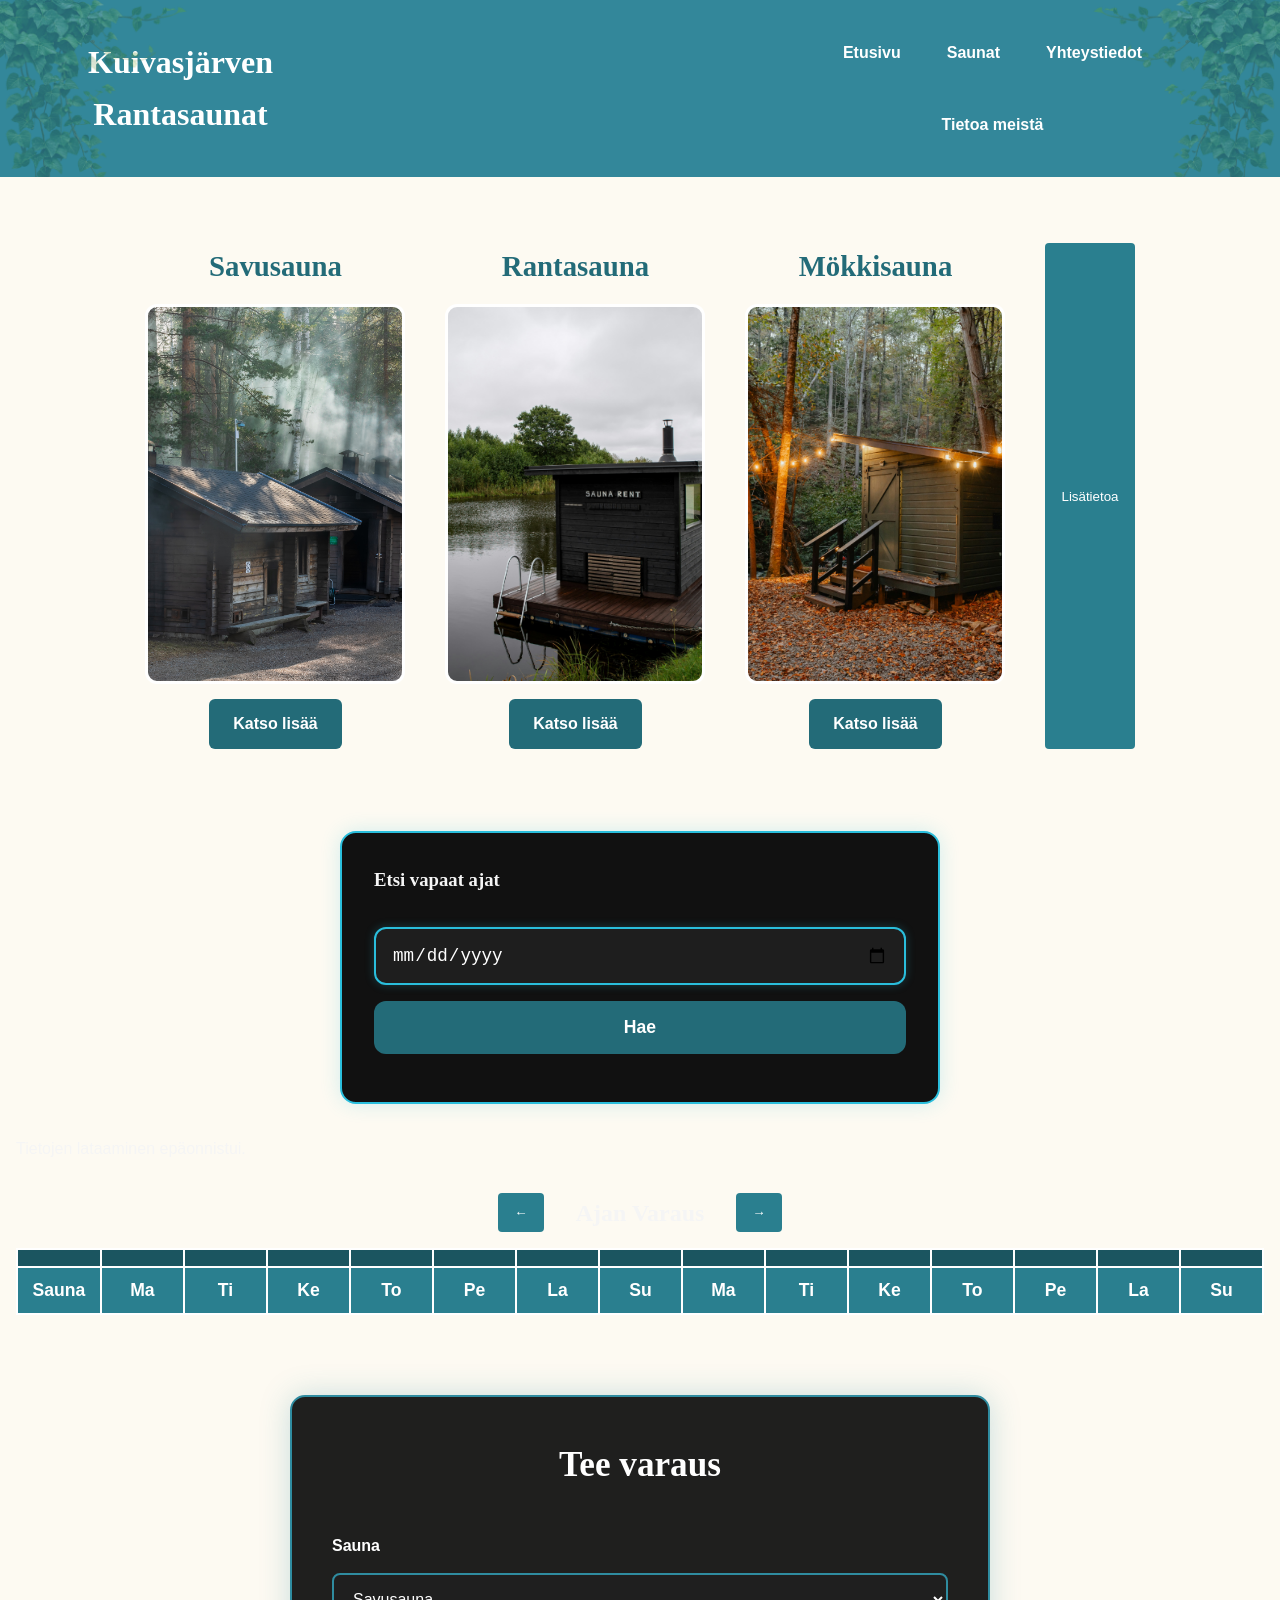
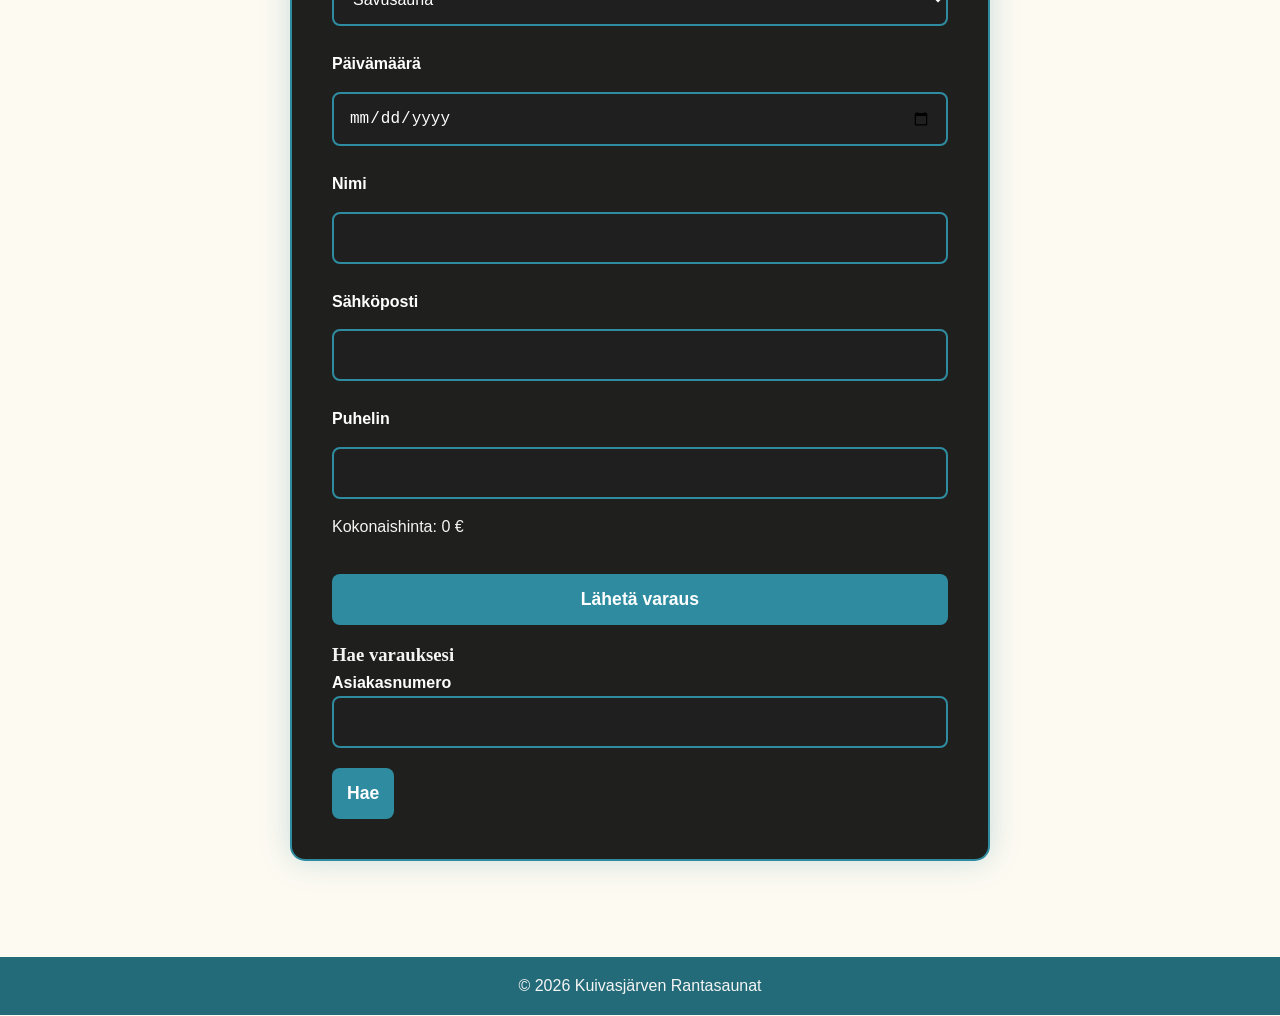
<file: index.html>
<!DOCTYPE html>
<html lang="fi">
<head>
    <meta charset="UTF-8">
    <meta name="viewport" content="width=device-width, initial-scale=1.0">
    <title>Kuivasjärven Rantasaunat</title>
    <link rel="stylesheet" href="style.css">
    <script src="script.js" defer></script>
</head>


<body>

    <header class="top-bar">
            <h1>Kuivasjärven Rantasaunat</h1>

        <nav>
            <a href="index.html">Etusivu</a>
            <a href="listing.html">Saunat</a>
            <a href="contact.html">Yhteystiedot</a>
            <a href="about.html">Tietoa meistä</a>
        </nav>
    </header>
<main>
<section class="sauna-cards">
    <div class="sauna-card-container">
        <h2>Savusauna</h2>
        <div class="sauna-card smoke-sauna"></div>
        <a href="listing.html#savusauna" class="sauna-btn">
            Katso lisää
        </a>
    </div>

    <div class="sauna-card-container">
        <h2>Rantasauna</h2>
        <div class="sauna-card beach-sauna"></div>
        <a href="listing.html#rantasauna" class="sauna-btn">
            Katso lisää
        </a>
    </div>

    <div class="sauna-card-container">
        <h2>Mökkisauna</h2>
        <div class="sauna-card cottage-sauna"></div>
        <a href="listing.html#mokkisauna" class="sauna-btn">
            Katso lisää
        </a>
    </div>

    <button popovertarget="infoPopover">
        Lisätietoa
    </button>

    <div id="infoPopover" popover>
        Kuivasjärven Rantasaunat
    </div>

</section>

    <div class="search-box">

    <h3>Etsi vapaat ajat</h3>

    <input type="date" id="dateSearch">

    <button id="searchBtn">
        Hae
    </button>
    
    <p id="statusMessage" role="status" aria-live="polite"></p>

</div>

    <div
        id="calendarStatus"
        role="status"
        aria-live="polite">
    </div>

    <div id="companyInfo"></div>


    <div id="searchResults"></div>

    <section class="calendar-section">
    <div class="calendar-header">
        <button id="prevWeek">←</button>
        <h2>Ajan Varaus</h2>
        <button id="nextWeek">→</button>
    </div>


<div class="table-wrapper">
    <table class="calendar">
        <thead>
           <tr class="date-row">
                <th></th>
                <th id="date0"></th>
                <th id="date1"></th>
                <th id="date2"></th>
                <th id="date3"></th>
                <th id="date4"></th>
                <th id="date5"></th>
                <th id="date6"></th>
                <th id="date7"></th>
                <th id="date8"></th>
                <th id="date9"></th>
                <th id="date10"></th>
                <th id="date11"></th>
                <th id="date12"></th>
                <th id="date13"></th>
            </tr>

            <tr class="weekday-row">
                <th>Sauna</th>
                <th>Ma</th>
                <th>Ti</th>
                <th>Ke</th>
                <th>To</th>
                <th>Pe</th>
                <th>La</th>
                <th>Su</th>
                <th>Ma</th>
                <th>Ti</th>
                <th>Ke</th>
                <th>To</th>
                <th>Pe</th>
                <th>La</th>
                <th>Su</th>
            </tr>
        </thead>

        <tbody id="calendarBody">
        </tbody>
    </table>
</div>
</section>


<section id="varauslomake">

    <h2>Tee varaus</h2>

    <form>

        <label for="sauna">Sauna</label>
        <select id="sauna">
            <option>Savusauna</option>
            <option>Rantasauna</option>
            <option>Mökkisauna</option>
        </select>

        <label for="paivamaara">Päivämäärä</label>
        <input type="date" id="paivamaara">

        <label for="nimi">Nimi</label>
        <input type="text" id="nimi" required>

        <label for="sahkoposti">Sähköposti</label>
        <input type="email" id="sahkoposti" required>

        <label for="puhelin">Puhelin</label>
        <input type="tel" id="puhelin" required>

        <p id="kokonaishinta">
            Kokonaishinta: 0 €
        </p>

        <button type="submit">
            Lähetä varaus
        </button>

        <p
            id="varausStatus"
            role="status"
            aria-live="polite">
        </p>

    </form>

    <section class="varaushaku">

    <h3>Hae varauksesi</h3>

    <label for="asiakasnumero">
        Asiakasnumero
    </label>

    <input
        type="text"
        id="asiakasnumero">

    <button
        type="button"
        id="haeVaraus">
        Hae
    </button>

    <p
        id="haeTulos"
        role="status"
        aria-live="polite">
    </p>

    </section>

    </section>
  
</main>

    <footer>
        <p>&copy; 2026 Kuivasjärven Rantasaunat</p>
    </footer>

</body>
</html>
</file>
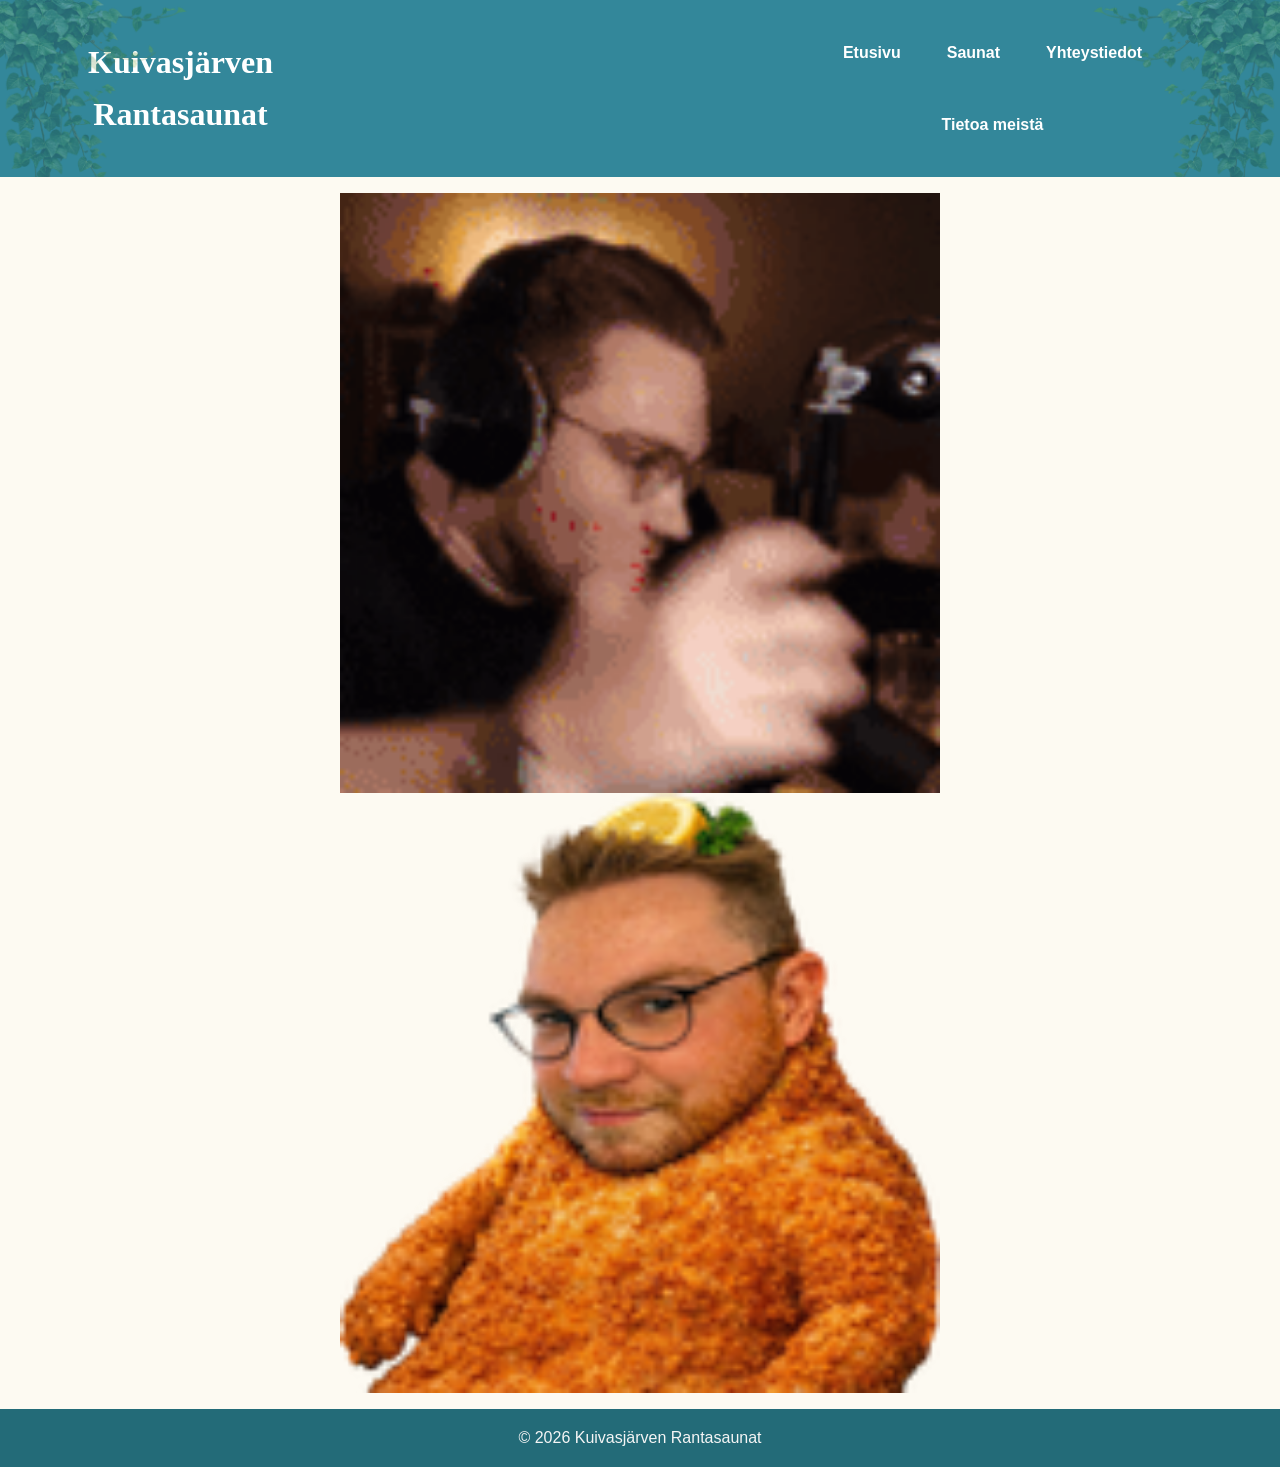
<file: about.html>
<!DOCTYPE html>
<html lang="fi">
<head>
    <meta charset="UTF-8">
    <meta name="viewport" content="width=device-width, initial-scale=1.0">
    <title>Kuivasjärven Rantasaunat</title>
    <link rel="stylesheet" href="style.css">
    <script src="script.js" defer></script>
</head>


<body>

    <header class="top-bar">
            <h1>Kuivasjärven Rantasaunat</h1>

        <nav>
            <a href="index.html">Etusivu</a>
            <a href="listing.html">Saunat</a>
            <a href="contact.html">Yhteystiedot</a>
            <a href="about.html">Tietoa meistä</a>
        </nav>
    </header>
    
    <main>
    <img src="Kuvat/ohneschizo.gif" width="600" height="400" alt="TA"> 
    <img src="Kuvat/ohneschnitzel.png" width="600" height="400" alt="schints">
    </main>

    <footer>
        <p>&copy; 2026 Kuivasjärven Rantasaunat</p>
    </footer>

</body>
</html>
</file>
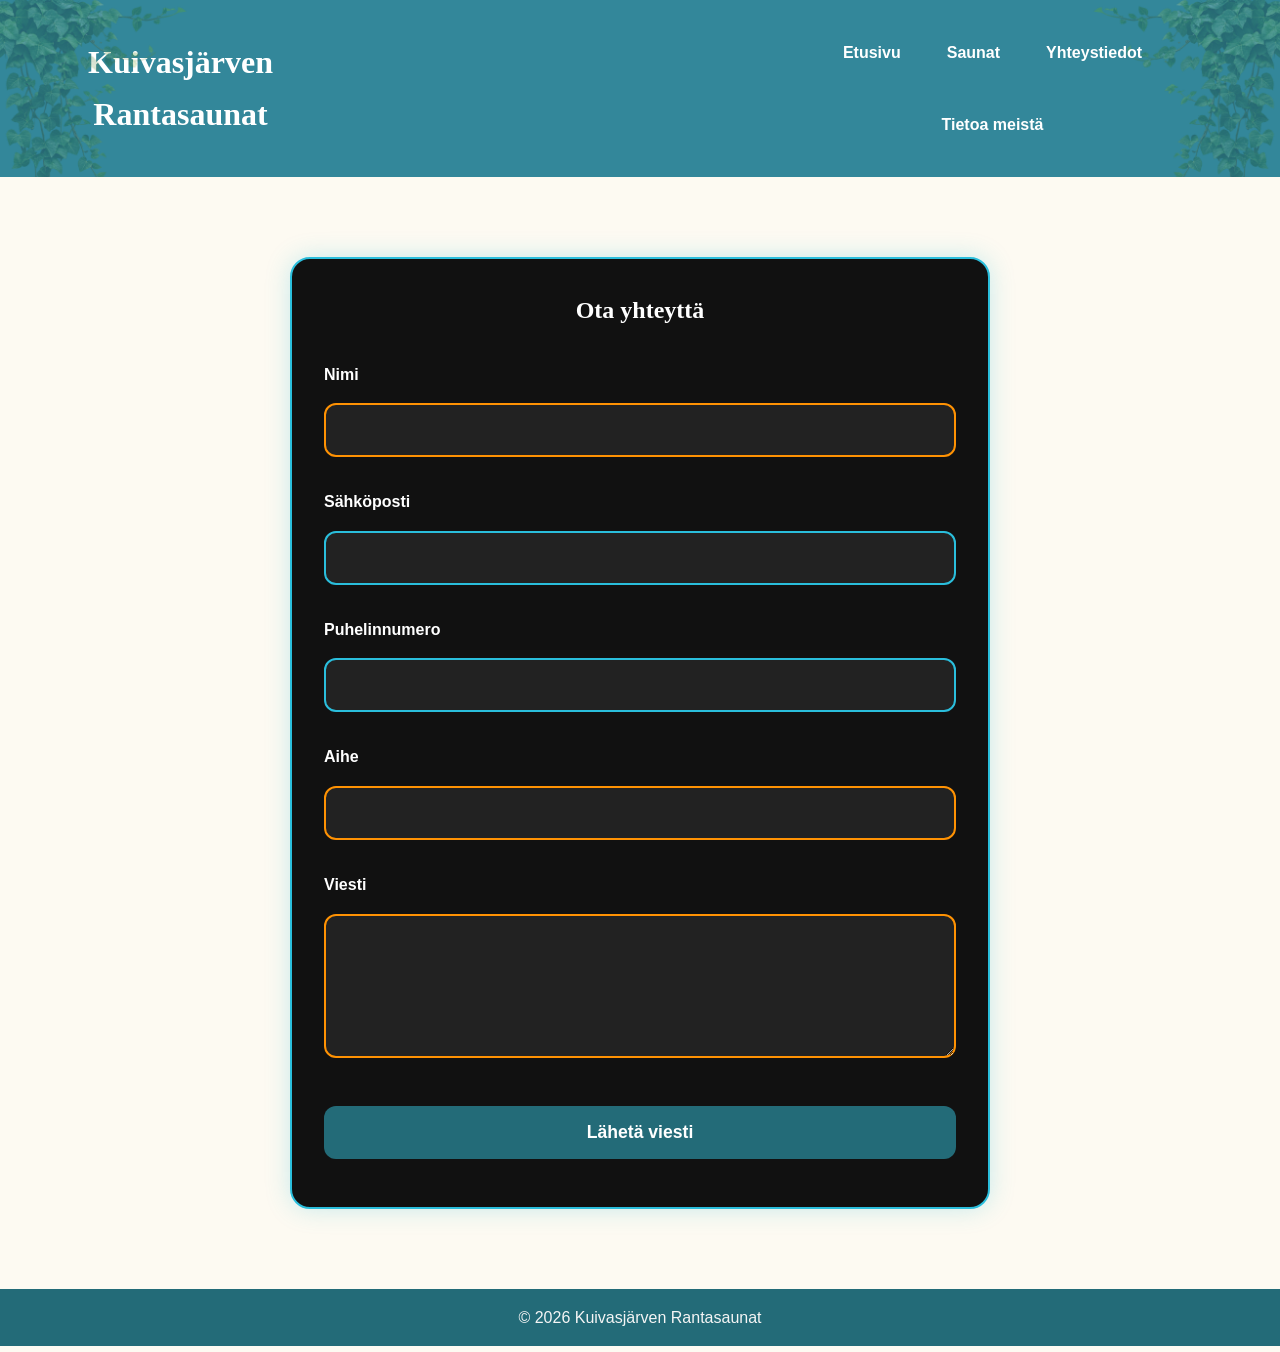
<file: contact.html>
<!DOCTYPE html>
<html lang="fi">
<head>
    <meta charset="UTF-8">
    <meta name="viewport" content="width=device-width, initial-scale=1.0">
    <link rel="stylesheet" href="style.css">
    <script src="script.js" defer></script>
    <title>Kuivasjärven Rantasaunat</title>
</head>

<body>

    
        <header class="top-bar">
            <h1>Kuivasjärven Rantasaunat</h1>

        <nav>
            <a href="index.html">Etusivu</a>
            <a href="listing.html">Saunat</a>
            <a href="contact.html">Yhteystiedot</a>
            <a href="about.html">Tietoa meistä</a>
        </nav>
    </header>

    <main>
    
        <section class="contact-form">

    <h2>Ota yhteyttä</h2>

    <form id="contactForm" novalidate>

        <label for="nimi">Nimi</label>
        <input
            type="text"
            id="nimi"
            required
            aria-describedby="nimiError">
        <span id="nimiError" class="error-message"></span>

        <label for="sahkoposti">Sähköposti</label>
        <input
            type="email"
            id="sahkoposti"
            aria-describedby="emailError">

        <span
            id="emailError"
            class="error-message">
        </span>

        <label for="puhelin">Puhelinnumero</label>
        <input
            type="tel"
            id="puhelin"
            aria-describedby="puhelinError">
        <span id="puhelinError" class="error-message"></span>

        <label for="aihe">Aihe</label>
        <input
            type="text"
            id="aihe"
            required
            aria-describedby="aiheError">
        <span id="aiheError" class="error-message"></span>

        <label for="viesti">Viesti</label>
        <textarea
            id="viesti"
            rows="6"
            required
            aria-describedby="viestiError"></textarea>
        <span id="viestiError" class="error-message"></span>
        
        <button type="submit">
            Lähetä viesti
        </button>

        <p id="formStatus" role="status"></p>

    </form>

</section>

    </main>

    <footer>
        <p>&copy; 2026 Kuivasjärven Rantasaunat</p>
    </footer>

</body>
</html>
</file>
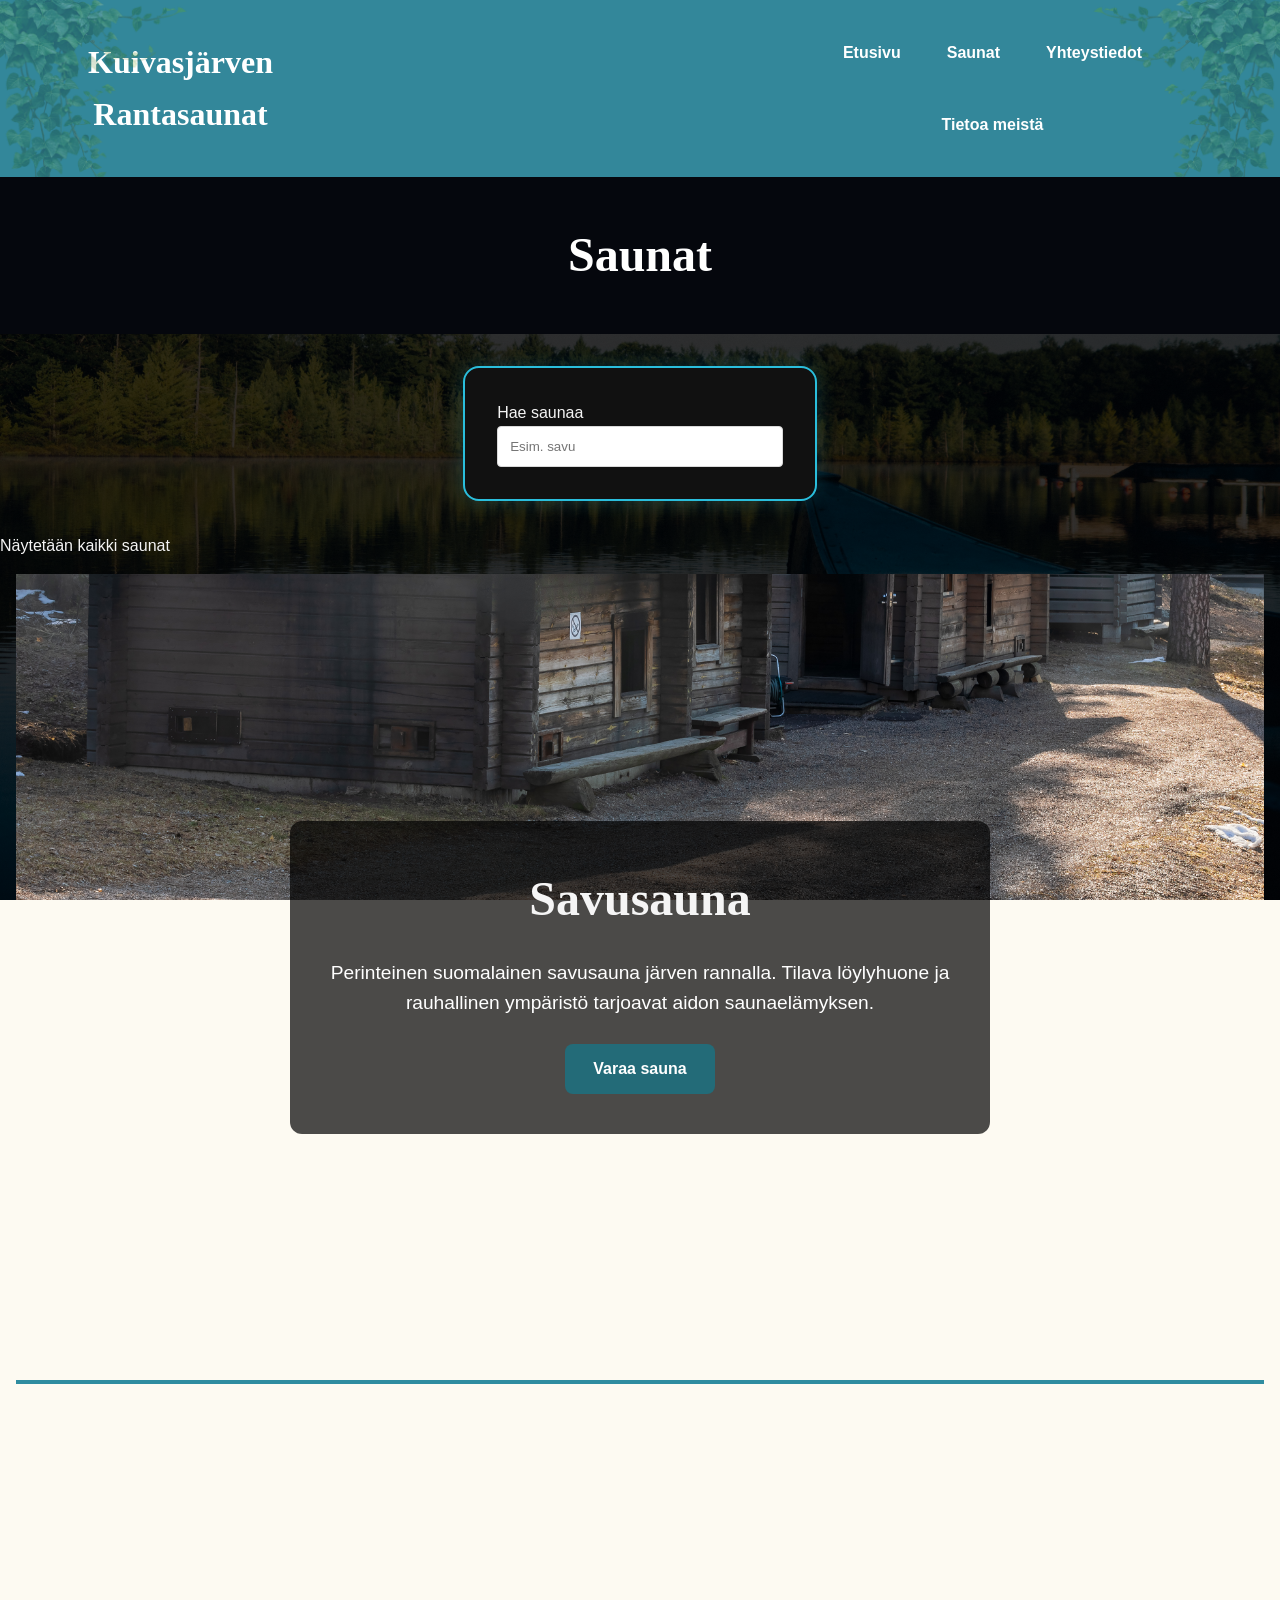
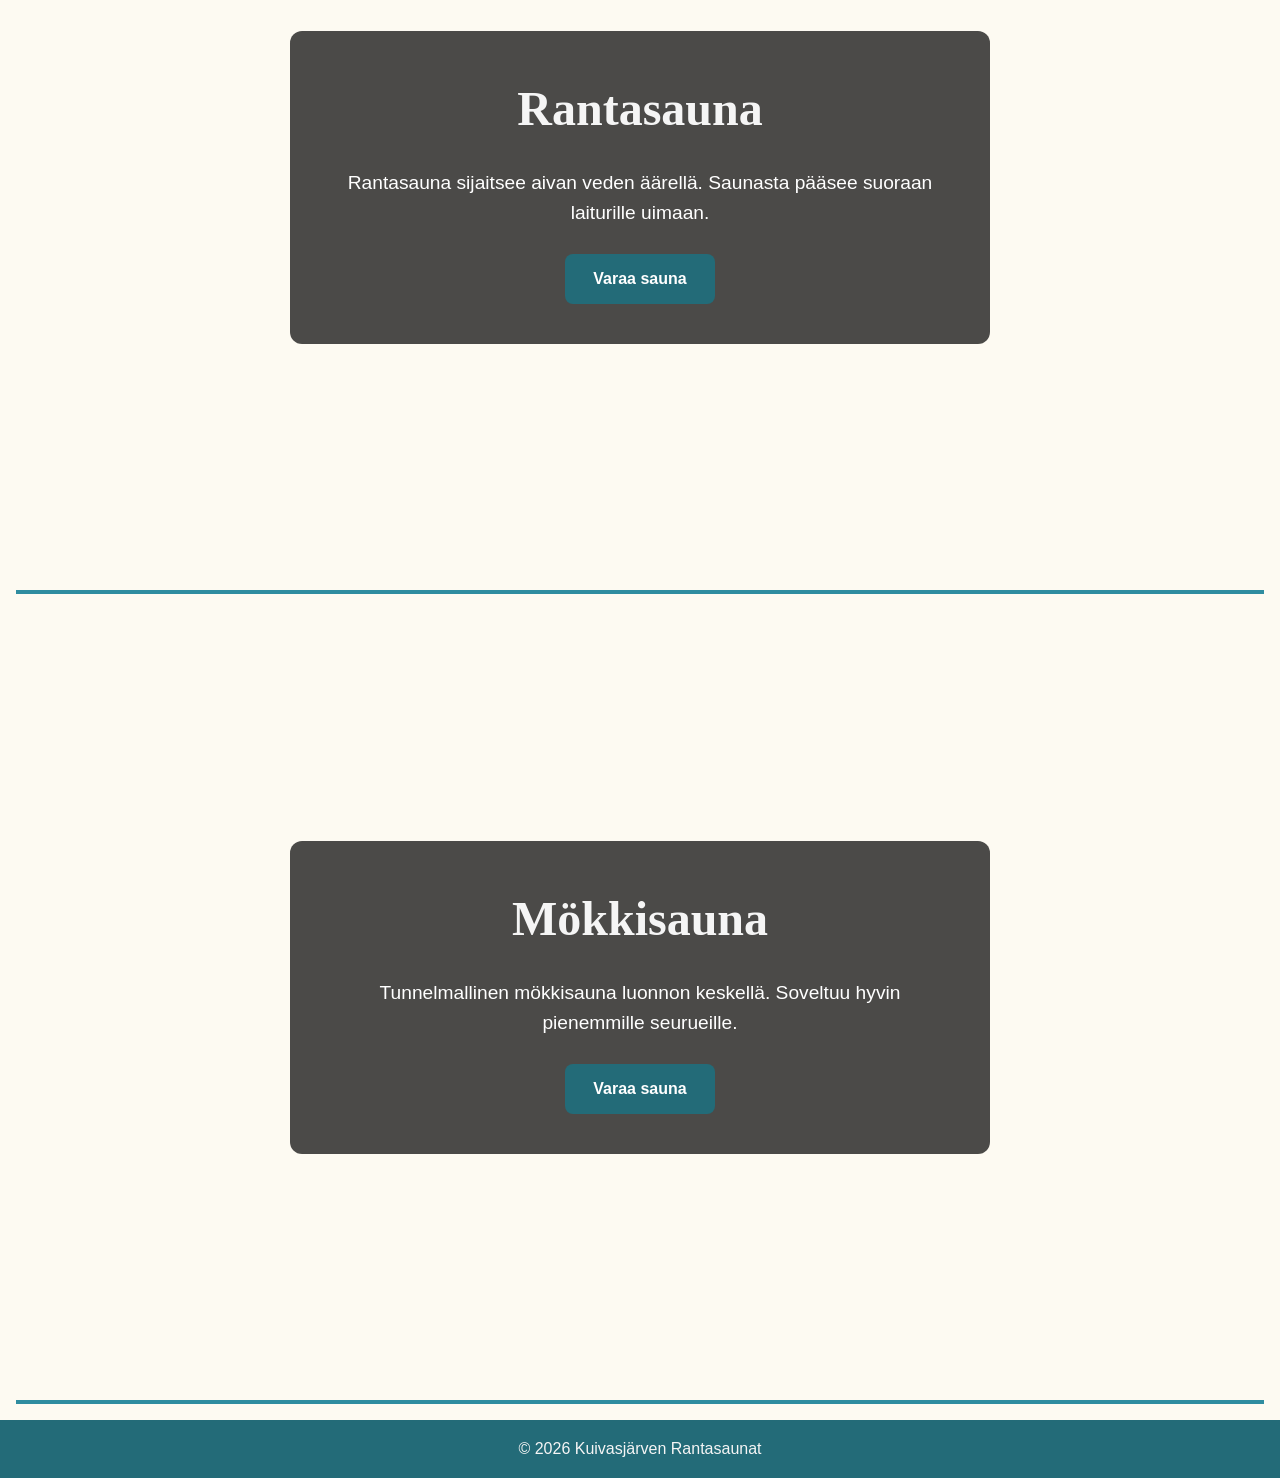
<file: listing.html>
<!DOCTYPE html>
<html lang="fi">

<head>
    <meta charset="UTF-8">
    <meta name="viewport" content="width=device-width, initial-scale=1.0">
    <link rel="stylesheet" href="style.css">
    <script src="script.js" defer></script>
    <title>Kuivasjärven Rantasaunat</title>
</head>

<body class="saunat-page">

    <header class="top-bar">
    <h1>Kuivasjärven Rantasaunat</h1>
    
        <nav>
            <a href="index.html">Etusivu</a>
            <a href="listing.html">Saunat</a>
            <a href="contact.html">Yhteystiedot</a>
            <a href="about.html">Tietoa meistä</a>
        </nav>
    </header>

    <div class="saunat-otsikko">
        <h2>Saunat</h2>
    </div>

<div class="search-box">
    <label for="saunaSearch">
        Hae saunaa
    </label>

    <input
        type="text"
        id="saunaSearch"
        placeholder="Esim. savu">
</div>

<p id="filterStatus" role="status">
    Näytetään kaikki saunat
</p>

    <main class="saunat-sivu">

    <ul class="sauna-list">

        <li id="savusauna" class="sauna-osio">
            <div class="sauna-overlay">
                <h2>Savusauna</h2>

                <p>
                    Perinteinen suomalainen savusauna järven rannalla.
                    Tilava löylyhuone ja rauhallinen ympäristö tarjoavat
                    aidon saunaelämyksen.
                </p>

                <a href="index.html#varauslomake" class="varaa-btn">
                    Varaa sauna
                </a>
            </div>
        </li>

        <li id="rantasauna" class="sauna-osio">
            <div class="sauna-overlay">
                <h2>Rantasauna</h2>

                <p>
                    Rantasauna sijaitsee aivan veden äärellä.
                    Saunasta pääsee suoraan laiturille uimaan.
                </p>

                <a href="index.html#varauslomake" class="varaa-btn">
                    Varaa sauna
                </a>
            </div>
        </li>

        <li id="mokkisauna" class="sauna-osio">
            <div class="sauna-overlay">
                <h2>Mökkisauna</h2>

                <p>
                    Tunnelmallinen mökkisauna luonnon keskellä.
                    Soveltuu hyvin pienemmille seurueille.
                </p>

                <a href="index.html#varauslomake" class="varaa-btn">
                    Varaa sauna
                </a>
            </div>
        </li>

    </ul>

</main>


    <footer>
        <p>&copy; 2026 Kuivasjärven Rantasaunat</p>
    </footer>

</body>

</html>
</file>
<file: style.css>
:root {
    --primary-color: #2a7f8f;
    --background-color: #fdfaf2;
    --text-color: #f5f5f5;

    --header-color: #2a7f8f;
    --footer-color: #236b78;
    --nav-color: #236b78;

    --font-main: "Open Sans", Arial, sans-serif;
    --font-heading: Georgia, "Times New Roman", serif;

    --spacing-small: 0.5rem;
    --spacing-medium: 1rem;
    --spacing-large: 2rem;

    --button-color: #236b78;
    --button-hover: #1d5863;
}

@media (prefers-color-scheme: dark) {
    :root {
        --background-color: #121212;
        --text-color: #ffffff;
        --header-color: #2a7f8f;
        --footer-color: #236b78;
        --nav-color:#393636;
    }
     nav a {
        color: white;
    }

    .sauna-card-container h2 {
        color: white;
    }

}

h1,
h2,
h3,
h4,
h5,
h6 {
    font-family: var(--font-heading);
    color: var(--text-color);
}

@media (max-width: 768px) {

    nav {
        flex-direction: column;
        align-items: center;
    }

    @media (max-width: 768px) {

    .top-bar {
        flex-direction: column;
        gap: 15px;
        padding-right: 0;
    }

    .top-bar h1 {
        margin-right: 0;
    }

    .top-bar nav {
        flex-wrap: wrap;
        justify-content: center;
    }

}


}

* {
    box-sizing: border-box;
    margin: 0;
    padding: 0;
}

body {
    font-family: var(--font-main);
    background-color: var(--background-color);
    color: var(--text-color);
    line-height: 1.6;
    min-height: 100vh;
    display: flex;
    flex-direction: column;
    margin: 0;
}

main {
    flex: 1;
    width: 100%;
    margin: 0 auto;
    padding: 1rem;
}


header {
    background-color: var(--header-color);
    color: white;
    text-align: center;
    padding: 2rem 1rem;
}

nav {
    display: flex;
    flex-wrap: wrap;
    justify-content: center;
    gap: 1rem;
    background-color: var(--nav-color);
    padding: 1rem;
}

nav a {
    text-decoration: none;
    color: white;
    padding: 0.5rem;
    transition: color 0.3s;
}

nav a:hover {
    color: darkorange;
}

a:focus,
button:focus,
input:focus,
select:focus,
textarea:focus {
    outline: 3px solid orange;
    outline-offset: 4px;
}

footer {
    margin-top: auto;
    background-color: var(--footer-color);
    padding: 1rem;
    text-align: center;
}

input,
select,
textarea {
    width: 100%;
    padding: 0.75rem;
    border: 1px solid #d9d9d9;
    border-radius: 4px;
    background-color: white;
    color: var(--text-color);
}

button {
    background-color: var(--primary-color);
    color: white;
    border: none;
    padding: 0.75rem 1rem;
    border-radius: 4px;
    cursor: pointer;
}

button:hover {
    background-color: #236b78;
}

.calendar-section {
    width: 100%;
    max-width: 100%;
    margin: 2rem auto;
}

.calendar {
    width: 100%;
    border-collapse: collapse;
}

.calendar-header {
    display: flex;
    align-items: center;
    justify-content: center;
    gap: 2rem;
    margin-bottom: 1rem;
}

.calendar th,
.calendar td {
    border: 2px solid white;
    padding: 1rem;
    min-width: 90px;
}

.calendar th {
    background-color: var(--header-color);
    color: white;
}

.date-row th {
    background-color: #1b5560;
    font-size: 0.9rem;
}

.weekday-row th {
    background-color: var(--header-color);
    font-size: 1.1rem;
}

.calendar td {
    padding: 0;
}

.calendar td button {
    width: 100%;
    min-height: 70px;
    border: none;
    border-radius: 0;
    margin: 0;
    padding: 0.75rem;

    font: inherit;
    font-weight: bold;

    display: block;

    cursor: pointer;
}

.calendar td button.vapaa {
    background-color: var(--header-color);
    color: white;
}

.calendar td button.vapaa:hover {
    filter: brightness(1.1);
}

.calendar td button.varattu {
    background-color: #ffa500;
    color: #000;
    cursor: not-allowed;
}

.calendar td button:disabled {
    opacity: 1;
}

.calendar td button:focus {
    outline: 3px solid white;
    outline-offset: -3px;
}

.calendar td:first-child {
    background-color: #222;
    color: white;
    font-weight: bold;
}

#varauslomake {
    max-width: 700px;
    margin: 80px auto;
    padding: 40px;

    background: rgba(20, 20, 20, 0.95);

    border-radius: 15px;
    border: 2px solid #2f8ca0;

    box-shadow: 0 0 30px rgba(47, 140, 160, 0.25);
}

#varauslomake h2 {
    text-align: center;
    color: white;
    font-size: 2.2rem;
    margin-bottom: 30px;
}

input,
select,
textarea {
    color: #262626;
}

#varauslomake form {
    display: flex;
    flex-direction: column;
    gap: 15px;
}

#varauslomake label {
    color: white;
    font-weight: bold;
    margin-top: 10px;
}

#varauslomake input,
#varauslomake select {
    width: 100%;
    padding: 15px;

    border: 2px solid #2f8ca0;
    border-radius: 8px;

    background-color: #1f1f1f;
    color: white;

    font-size: 1rem;

    box-sizing: border-box;
}

#varauslomake input:focus,
#varauslomake select:focus {
    outline: none;

    border-color: #4fc3dc;

    box-shadow:
        0 0 10px rgba(79, 195, 220, 0.5);
}

#varauslomake button {
    margin-top: 20px;
    padding: 15px;

    background-color: #2f8ca0;

    color: white;
    border: none;

    border-radius: 8px;

    font-size: 1.1rem;
    font-weight: bold;

    cursor: pointer;

    transition: 0.3s;
}

#varauslomake button:hover {
    background-color: #256f7f;
    transform: translateY(-2px);
}

.top-bar {
    display: flex;
    align-items: center;
    justify-content: center;
    gap: 40px;

    position: relative;
    background-color: #33879a;
    overflow: hidden;
    text-align: center;

    padding-right: 80px;
}

.top-bar::before {
    content: "";
    position: absolute;

    top: 0;
    left: 0;

    width: 100%;
    height: 250px;

    background-image: url("Kuvat/leaf2.png");
    background-repeat: no-repeat;
    background-size: contain;

    opacity: 0.25;
    pointer-events: none;
}

.top-bar::after {
    content: "";
    position: absolute;

    top: 0;
    right: -100px;

    width: 350px;
    height: 250px;

    background-image: url("Kuvat/leaf2.png");
    background-repeat: no-repeat;
    background-position: top right;
    background-size: contain;

    transform: scaleX(-1);

    opacity: 0.25;
    pointer-events: none;
}

.top-bar h1 { 
    margin: 0;
    color: white;
    margin-right: 400px;
}

.top-bar nav {
    display: flex;
    justify-content: center;
    gap: 30px;

    background: transparent;
    padding: 0;
    position: relative;
    z-index: 1;
}

.top-bar nav a {
    color: white;
    text-decoration: none;
    font-weight: bold;
}

.top-bar nav a:hover {
    color: orange;
}

.sauna-cards {
    display: flex;
    justify-content: center;
    gap: 40px;
    padding: 50px 20px;
    flex-wrap: wrap;
    background-color: var(--background-color);
}

.sauna-card-container {
    text-align: center;
}

.sauna-card-container h2 {
    color: #236b78;
    margin-bottom: 15px;
    font-size: 1.8rem;
}


.sauna-card {
    width: 260px;
    height: 380px;
    border-radius: 12px;
    border: 3px solid white;
    background-size: cover;
    background-position: center;
    transition: transform 0.3s ease;
}

.sauna-card:hover {
    transform: scale(1.03);
}

.sauna-list {
    list-style: none;
    margin: 0;
    padding: 0;
}

.smoke-sauna {
    background-image: url("Kuvat/Savusauna.jpg");
}

.beach-sauna {
    background-image: url("Kuvat/sauna2.jpg");
}

.cottage-sauna {
    background-image: url("Kuvat/sauna1.jpg");
}

.sauna-btn {
    display: inline-block;
    margin-top: 15px;
    padding: 12px 24px;
    background-color: var(--button-color);
    color: white;
    text-decoration: none;
    border-radius: 6px;
    font-weight: bold;
    transition: background-color 0.3s ease;
}

.sauna-btn:hover {
    background-color: var(--button-hover);
}

.sauna-osio {
    height: 90vh;
    display: flex;
    align-items: center;
    justify-content: center;

    background-size: cover;
    background-position: center;
    background-attachment: fixed;

    border-bottom: 4px solid #2f8ca0;
}

#savusauna {
    background-image: url("Kuvat/Savusauna.jpg");
}

#rantasauna {
    background-image: url("Kuvat/sauna2.jpg");
}

#mokkisauna {
    background-image: url("Kuvat/sauna1.jpg");
}

.sauna-overlay {
    background: rgba(0,0,0,0.65);
    color: white;

    max-width: 700px;
    padding: 40px;
    border-radius: 12px;
    text-align: center;
}

.sauna-overlay h2 {
    font-size: 3rem;
    margin-bottom: 20px;
}

.sauna-overlay p {
    font-size: 1.2rem;
    line-height: 1.6;
}

html {
    scroll-behavior: smooth;
}

.saunat-otsikko {
    text-align: center;
    padding: 40px 0;
    background-color: #05070d;
}

.saunat-otsikko h2 {
    color: white;
    font-size: 3rem;
}

.sauna-overlay {
    background: rgba(0,0,0,0.7);
}

.saunat-page {
    background-image:
        linear-gradient(
            rgba(0,0,0,.8),
            rgba(0,0,0,.8)
        ),
        url("Kuvat/tunnelma.jpg");

    background-size: cover;
    background-position: center;
    background-attachment: fixed;
}

.varaa-btn {
    display: inline-block;

    margin-top: 25px;
    padding: 12px 28px;

    background-color: var(--button-color);
    color: white;

    text-decoration: none;
    font-weight: bold;

    border-radius: 8px;

    transition: 0.3s;
}

.varaa-btn:hover {
    background-color: var(--button-hover);
    transform: translateY(-2px);
}


.today-column {

    border-left: 4px solid #36d9ff;
    border-right: 4px solid #36d9ff;

    box-shadow:
        inset 0 0 20px rgba(54,217,255,0.25),
        0 0 25px rgba(54,217,255,0.7);
}

.today {
    color: white;

    box-shadow:
        inset 0 0 20px rgba(54,217,255,0.3),
        0 0 25px rgba(54,217,255,0.7);
}

#searchResults {
    display: none;

    margin-top: 1rem;
    padding: 1rem;

    border: 2px solid #2abedc;
    border-radius: 12px;

    background: #111;
    color: white;
}

#dateSearch {
    width: 100%;
    padding: 1rem;
    margin-top: 2rem;

    background-color: #1e1e1e;
    color: white;

    border: 2px solid #2abedc;
    border-radius: 12px;

    font-size: 1.1rem;

    cursor: pointer;

    box-shadow:
        0 0 10px rgba(42, 190, 220, 0.25);
}

#dateSearch:focus {
    outline: none;

    box-shadow:
        0 0 15px rgba(42, 190, 220, 0.6);

    border-color: #4deaff;
}

#searchBtn {
    width: 100%;

    margin-top: 1rem;
    padding: 1rem;

    border: none;
    border-radius: 12px;

    background: var(--button-color);
    color: white;

    font-size: 1.1rem;
    font-weight: 600;

    cursor: pointer;

    transition: all 0.3s ease;
}

#searchBtn:hover {
    background: var(--button-hover);

    box-shadow:
        0 0 20px rgba(77, 234, 255, 0.5);
}

.search-box {
    max-width: 600px;

    margin: 2rem auto;

    padding: 2rem;

    background: #111;

    border: 2px solid #2abedc;
    border-radius: 16px;

    box-shadow:
        0 0 20px rgba(42, 190, 220, 0.2);
}

.contact-form {
    max-width: 700px;
    margin: 4rem auto;
    padding: 2rem;

    background: #111;

    border: 2px solid #2abedc;
    border-radius: 20px;

    box-shadow:
        0 0 25px rgba(42, 190, 220, 0.25);
}

.contact-form h2 {
    margin-bottom: 2rem;
    color: white;
    text-align: center;
}

.contact-form form {
    display: flex;
    flex-direction: column;
    gap: 1rem;
}

.contact-form label {
    color: white;
    font-weight: 600;
}

.contact-form input,
.contact-form textarea {
    padding: 1rem;

    background: #222;
    color: white;

    border: 2px solid #2abedc;
    border-radius: 12px;

    font-size: 1rem;

    transition: 0.3s;
}

.contact-form input:focus,
.contact-form textarea:focus {
    outline: none;

    box-shadow:
        0 0 15px rgba(42, 190, 220, 0.5);
}

.contact-form button {
    margin-top: 1rem;

    padding: 1rem;

    border: none;
    border-radius: 12px;

    background: var(--button-color);
    color: white;

    font-size: 1.1rem;
    font-weight: 600;

    cursor: pointer;

    transition: 0.3s;
}

.contact-form button:hover {
    background: var(--button-hover);

    box-shadow:
        0 0 20px rgba(42, 190, 220, 0.5);
}

input:invalid,
textarea:invalid {
    border-color: #ff9203;
}

input:focus:invalid,
textarea:focus:invalid {
    box-shadow: 0 0 15px rgba(255, 146, 3, 0.6);
}

#statusMessage {
    margin: 1rem 0;
    font-weight: 600;
    color: #4deaff;
}

.table-wrapper {
    width: 100%;
    overflow-x: auto;
}

.calendar td button {
    width: 100%;
    height: 100%;
    border: none;
    background: transparent;
    cursor: pointer;
    padding: 0.5rem;
}

.calendar td button:focus {
    outline: 3px solid #005fcc;
    outline-offset: 2px;
}

.calendar th,
.calendar td {
    min-width: 70px;
    padding: 0.5rem;
}

.sauna-btn:focus,
.varaa-btn:focus {
    outline: 3px solid orange;
    outline-offset: 4px;
}

img {
    max-width: 100%;
    height: auto;
    display: block;
    margin: 0 auto;
}
</file>
